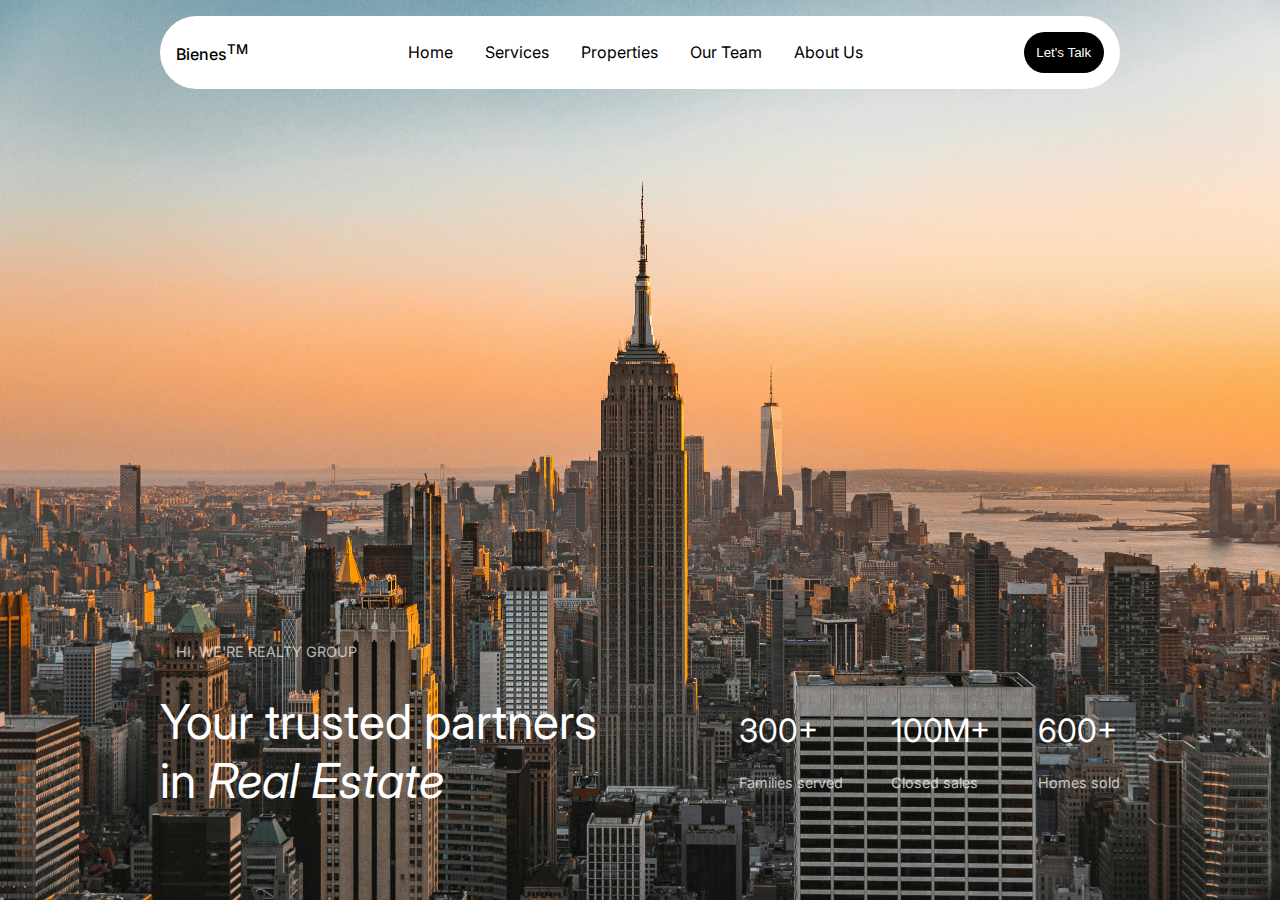
<file: BienesTm/index.html>
<!DOCTYPE html>
<html lang="en">

<head>
    <meta charset="UTF-8">
    <meta name="viewport" content="width=device-width, initial-scale=1.0">
    <title>Practice Webpage 1</title>
    <link rel="preconnect" href="https://fonts.googleapis.com">
    <link rel="preconnect" href="https://fonts.gstatic.com" crossorigin>
    <link
        href="https://fonts.googleapis.com/css2?family=Inter:ital,opsz,wght@0,14..32,100..900;1,14..32,100..900&display=swap"
        rel="stylesheet">
    <link rel="stylesheet" href="style.css">
</head>

<body>
    <main>
        <nav>
            <p class="title">Bienes<sup>TM</sup></p>
            <ul class="links">
                <li>Home</li>
                <li>Services</li>
                <li>Properties</li>
                <li>Our Team</li>
                <li>About Us</li>
            </ul>
            <button>Let's Talk</button>
        </nav>

        <div class="btm-div">
            <div>
                <p id="small">HI, WE'RE REALTY GROUP</p>
                <h1>Your trusted partners<br> in <i>Real Estate</i></h1>
            </div>
            <div class="insights">
                <div>
                    <h4>300+</h4>
                    <p class="small">Families served</p>
                </div>
                <div>
                    <h4>100M+</h4>
                    <p class="small">Closed sales</p>
                </div>
                <div>
                    <h4>600+</h4>
                    <p class="small">Homes sold</p>
                </div>
            </div>
        </div>
    </main>
</body>

</html>
</file>
<file: BienesTm/style.css>
* {
    margin: 0;
    padding: 0;
    box-sizing: border-box;
}

html,
body {
    height: 100%;
    font-family: "Inter", sans-serif;
}

main {
    width: 100%;
    height: 100%;
    background-image: url(./NY-Skyline.jpg);
    background-size: cover;
    background-position: center;
    position: absolute;
    top: 0;
}

nav {
    display: flex;
    align-items: center;
    justify-content: space-between;
    background-color: rgb(255, 255, 255);
    margin-inline: 10rem;
    padding: 1rem;
    border-radius: 5rem;
    margin-top: 1rem;
}

img {
    width: 100%;
    height: 100%;
    object-fit: cover;
    z-index: -50;
    position: absolute;
    top: 0;
}

.links {
    display: flex;
    gap: 2rem;
    align-items: center;
    list-style-type: none;
    cursor: pointer;
}

.title {
    font-size: 1rem;
    font-weight: 500;
}

button {
    background-color: black;
    color: white;
    border: none;
    padding: 0.8rem;
    border-radius: 2rem;
    cursor: pointer;
}

.btm-div {
    position: absolute;
    bottom: 10%;
    display: flex;
    color: white;
    justify-content: space-between;
    width: 100%;
    padding-inline: 10rem;
    align-items: center;
}

h1 {
    font-size: 3rem;
    font-weight: 400;
}

h4 {
    font-size: 2rem;
    font-weight: 400;
}

.insights {
    display: flex;
    gap: 3rem;
    padding-top: 3rem;
}

#small {
    font-size: 0.9rem;
    padding-bottom: 2rem;
    color: rgba(255, 255, 255, 0.671);
    padding-left: 1rem;
}

.small {
    font-size: 0.9rem;
    padding-top: 1.5rem;
    color: rgba(255, 255, 255, 0.719);
}
</file>
